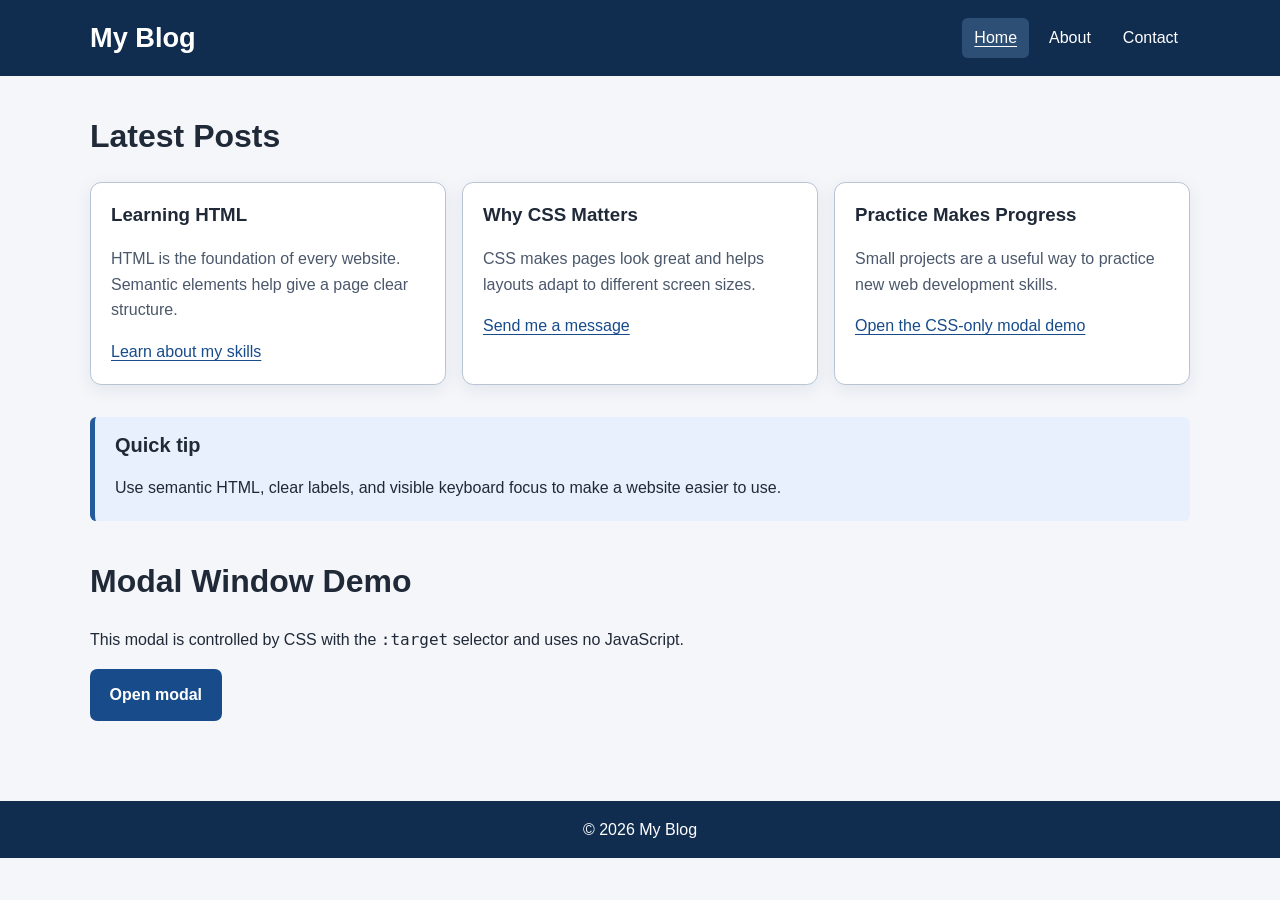
<file: index.html>
<!DOCTYPE html>
<html lang="en">
<head>
    <meta charset="UTF-8">
    <meta name="viewport" content="width=device-width, initial-scale=1.0">
    <meta name="description" content="My Blog: notes about learning HTML and CSS.">
    <title>Home | My Blog</title>
    <link rel="stylesheet" href="css/Stylesheet.css">
</head>
<body>
    <a class="skip-link" href="#main-content">Skip to main content</a>
    <header>
        <div class="container header-content">
            <h1><a href="index.html">My Blog</a></h1>
            <nav aria-label="Main navigation">
                <a href="index.html" aria-current="page">Home</a>
                <a href="about.html">About</a>
                <a href="contact.html">Contact</a>
            </nav>
        </div>
    </header>

    <main id="main-content" class="container">
        <section aria-labelledby="latest-posts">
            <h2 id="latest-posts">Latest Posts</h2>
            <div class="card-grid">
                <article class="card">
                    <h3>Learning HTML</h3>
                    <p>HTML is the foundation of every website. Semantic elements help give a page clear structure.</p>
                    <a href="about.html">Learn about my skills</a>
                </article>
                <article class="card">
                    <h3>Why CSS Matters</h3>
                    <p>CSS makes pages look great and helps layouts adapt to different screen sizes.</p>
                    <a href="contact.html">Send me a message</a>
                </article>
                <article class="card">
                    <h3>Practice Makes Progress</h3>
                    <p>Small projects are a useful way to practice new web development skills.</p>
                    <a href="#css-modal">Open the CSS-only modal demo</a>
                </article>
            </div>
        </section>

        <aside class="alert alert-info" role="note" aria-labelledby="tip-title">
            <h2 id="tip-title">Quick tip</h2>
            <p>Use semantic HTML, clear labels, and visible keyboard focus to make a website easier to use.</p>
        </aside>

        <section class="component-demo" aria-labelledby="modal-demo-title">
            <h2 id="modal-demo-title">Modal Window Demo</h2>
            <p>This modal is controlled by CSS with the <code>:target</code> selector and uses no JavaScript.</p>
            <a class="button" href="#css-modal">Open modal</a>
        </section>

        <section id="css-modal" class="modal" role="dialog" aria-modal="true" aria-labelledby="modal-title">
            <div class="modal-content">
                <a class="modal-close" href="#main-content" aria-label="Close modal">×</a>
                <h2 id="modal-title">Welcome to My Blog</h2>
                <p>This is a CSS-only modal window. Select Close to return to the page.</p>
                <a class="button button-secondary" href="#main-content">Close</a>
            </div>
        </section>
    </main>

    <footer>
        <div class="container">
            <p>&copy; 2026 My Blog</p>
        </div>
    </footer>
</body>
</html>
</file>
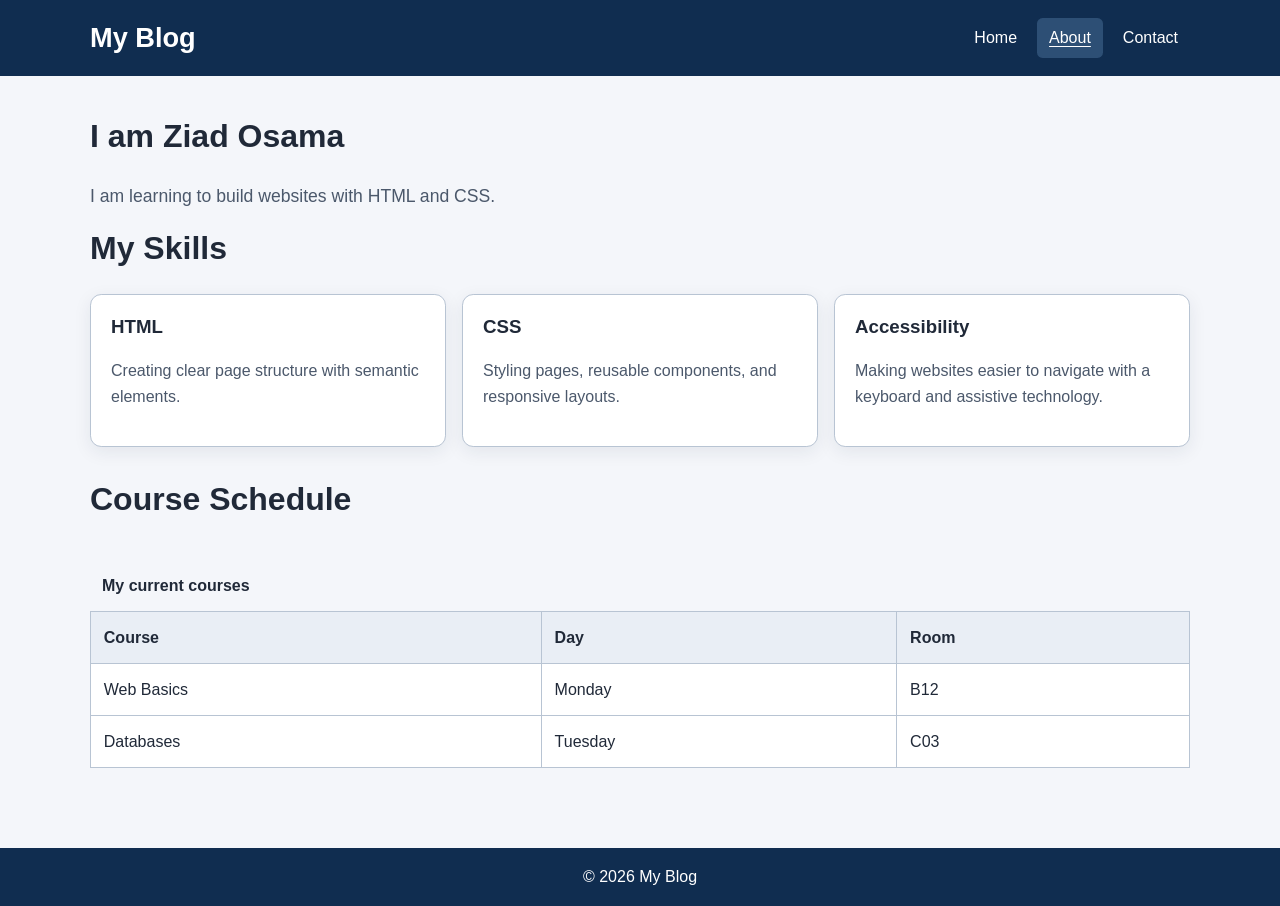
<file: about.html>
<!DOCTYPE html>
<html lang="en">
<head>
    <meta charset="UTF-8">
    <meta name="viewport" content="width=device-width, initial-scale=1.0">
    <meta name="description" content="About Mohamed Adel and his web development skills.">
    <title>About | My Blog</title>
    <link rel="stylesheet" href="css/Stylesheet.css">
</head>
<body>
    <a class="skip-link" href="#main-content">Skip to main content</a>
    <header>
        <div class="container header-content">
            <h1><a href="index.html">My Blog</a></h1>
            <nav aria-label="Main navigation">
                <a href="index.html">Home</a>
                <a href="about.html" aria-current="page">About</a>
                <a href="contact.html">Contact</a>
            </nav>
        </div>
    </header>

    <main id="main-content" class="container">
        <section aria-labelledby="about-heading">
            <h2 id="about-heading">I am Ziad Osama</h2>
            <p class="intro">I am learning to build websites with HTML and CSS.</p>
        </section>

        <section aria-labelledby="skills-heading">
            <h2 id="skills-heading">My Skills</h2>
            <div class="card-grid">
                <article class="card">
                    <h3>HTML</h3>
                    <p>Creating clear page structure with semantic elements.</p>
                </article>
                <article class="card">
                    <h3>CSS</h3>
                    <p>Styling pages, reusable components, and responsive layouts.</p>
                </article>
                <article class="card">
                    <h3>Accessibility</h3>
                    <p>Making websites easier to navigate with a keyboard and assistive technology.</p>
                </article>
            </div>
        </section>

        <section aria-labelledby="schedule-heading">
            <h2 id="schedule-heading">Course Schedule</h2>
            <div class="table-wrapper">
                <table>
                    <caption>My current courses</caption>
                    <thead>
                        <tr><th scope="col">Course</th><th scope="col">Day</th><th scope="col">Room</th></tr>
                    </thead>
                    <tbody>
                        <tr><td>Web Basics</td><td>Monday</td><td>B12</td></tr>
                        <tr><td>Databases</td><td>Tuesday</td><td>C03</td></tr>
                    </tbody>
                </table>
            </div>
        </section>
    </main>

    <footer>
        <div class="container">
            <p>&copy; 2026 My Blog</p>
        </div>
    </footer>
</body>
</html>
</file>
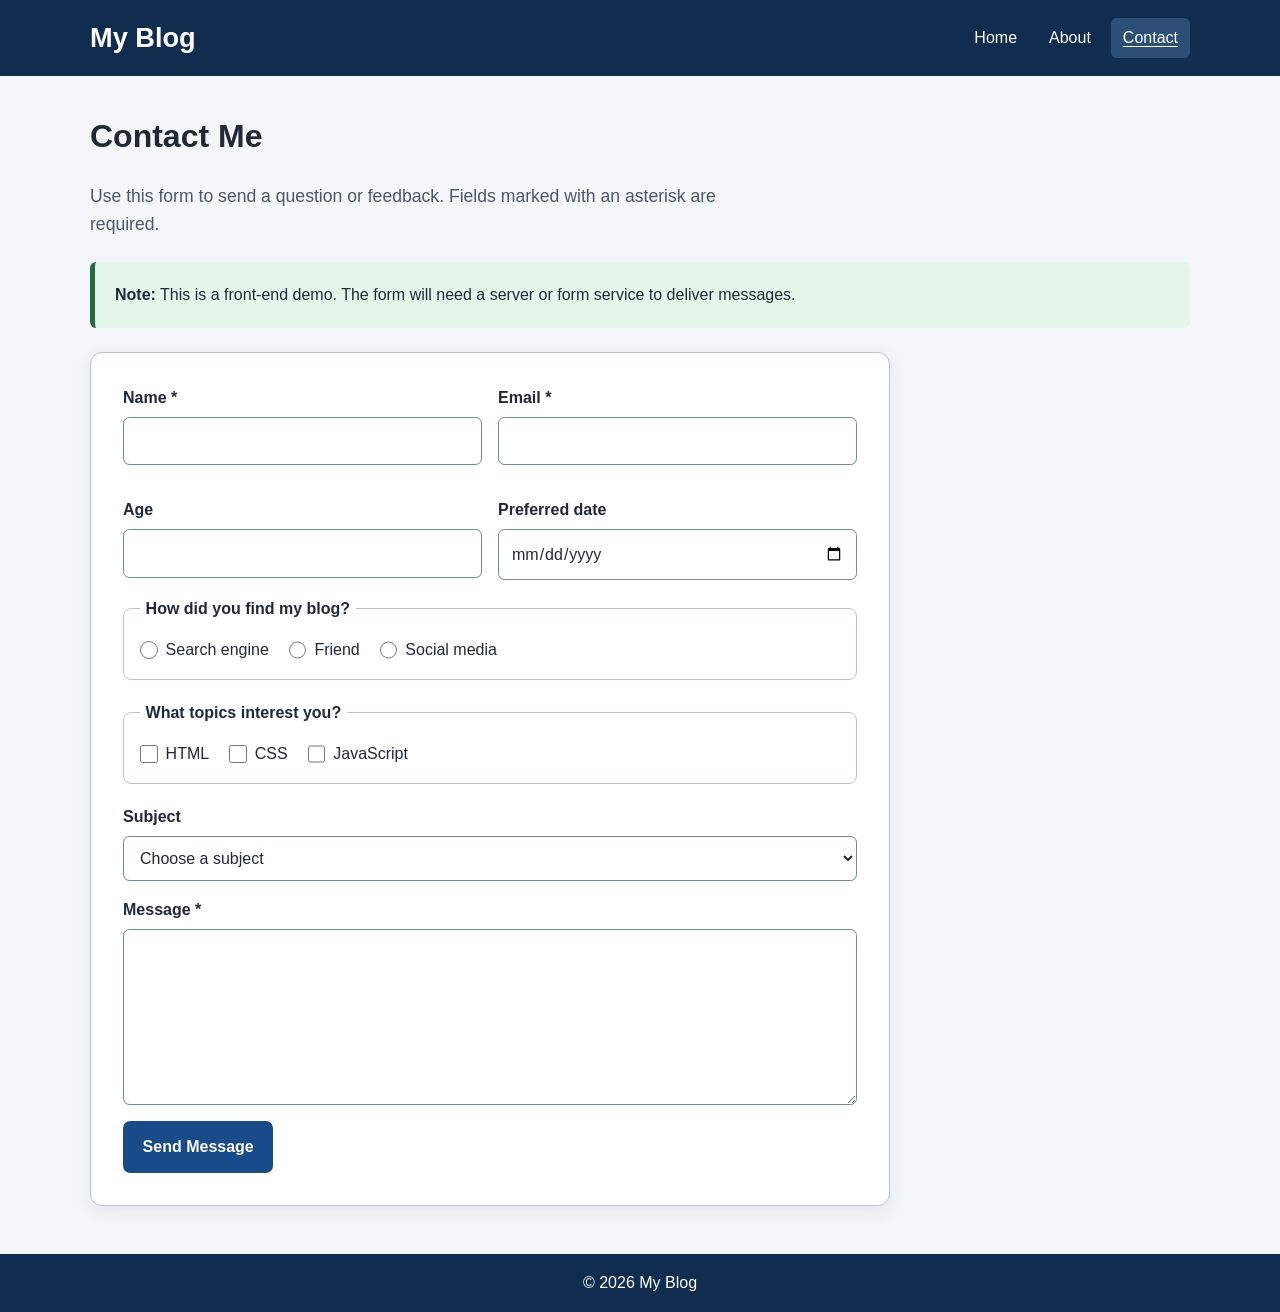
<file: contact.html>
<!DOCTYPE html>
<html lang="en">
<head>
    <meta charset="UTF-8">
    <meta name="viewport" content="width=device-width, initial-scale=1.0">
    <meta name="description" content="Contact My Blog using the contact form.">
    <title>Contact | My Blog</title>
    <link rel="stylesheet" href="css/Stylesheet.css">
</head>
<body>
    <a class="skip-link" href="#main-content">Skip to main content</a>
    <header>
        <div class="container header-content">
            <h1><a href="index.html">My Blog</a></h1>
            <nav aria-label="Main navigation">
                <a href="index.html">Home</a>
                <a href="about.html">About</a>
                <a href="contact.html" aria-current="page">Contact</a>
            </nav>
        </div>
    </header>

    <main id="main-content" class="container">
        <section aria-labelledby="contact-heading">
            <h2 id="contact-heading">Contact Me</h2>
            <p class="intro">Use this form to send a question or feedback. Fields marked with an asterisk are required.</p>

            <div class="alert alert-success" role="status">
                <p><strong>Note:</strong> This is a front-end demo. The form will need a server or form service to deliver messages.</p>
            </div>

            <form class="contact-form" action="#" method="get">
                <div class="form-grid">
                    <div class="form-field">
                        <label for="name">Name <span aria-hidden="true">*</span></label>
                        <input id="name" name="name" type="text" autocomplete="name" required>
                    </div>
                    <div class="form-field">
                        <label for="email">Email <span aria-hidden="true">*</span></label>
                        <input id="email" name="email" type="email" autocomplete="email" required>
                    </div>
                    <div class="form-field">
                        <label for="age">Age</label>
                        <input id="age" name="age" type="number" min="1" max="120">
                    </div>
                    <div class="form-field">
                        <label for="preferred-date">Preferred date</label>
                        <input id="preferred-date" name="preferred-date" type="date">
                    </div>
                </div>

                <fieldset class="choice-group">
                    <legend>How did you find my blog?</legend>
                    <div class="choice-list">
                        <label class="choice"><input type="radio" name="source" value="search"> Search engine</label>
                        <label class="choice"><input type="radio" name="source" value="friend"> Friend</label>
                        <label class="choice"><input type="radio" name="source" value="social"> Social media</label>
                    </div>
                </fieldset>

                <fieldset class="choice-group">
                    <legend>What topics interest you?</legend>
                    <div class="choice-list">
                        <label class="choice"><input type="checkbox" name="interest" value="html"> HTML</label>
                        <label class="choice"><input type="checkbox" name="interest" value="css"> CSS</label>
                        <label class="choice"><input type="checkbox" name="interest" value="javascript"> JavaScript</label>
                    </div>
                </fieldset>

                <div class="form-field">
                    <label for="subject">Subject</label>
                    <select id="subject" name="subject">
                        <option value="">Choose a subject</option>
                        <option value="question">Question</option>
                        <option value="feedback">Feedback</option>
                        <option value="help">Help</option>
                    </select>
                </div>

                <div class="form-field">
                    <label for="message">Message <span aria-hidden="true">*</span></label>
                    <textarea id="message" name="message" rows="6" required></textarea>
                </div>

                <button class="button" type="submit">Send Message</button>
            </form>
        </section>
    </main>

    <footer>
        <div class="container">
            <p>&copy; 2026 My Blog</p>
        </div>
    </footer>
</body>
</html>
</file>
<file: css/Stylesheet.css>
/* Shared styles for all My Blog pages */
:root {
    color-scheme: light;
    --page-bg: #f4f6fa;
    --surface: #ffffff;
    --surface-alt: #e9eef5;
    --text: #202938;
    --muted: #4b586b;
    --brand: #174b8a;
    --brand-hover: #103764;
    --border: #b8c4d3;
    --alert-info-bg: #e7f0fc;
    --alert-info-border: #235a9b;
    --alert-success-bg: #e5f5e9;
    --alert-success-border: #216e3a;
    --shadow: 0 5px 18px rgb(24 39 58 / 8%);
}

* {
    box-sizing: border-box;
}

html {
    scroll-behavior: smooth;
}

body {
    margin: 0;
    background: var(--page-bg);
    color: var(--text);
    font-family: Arial, Helvetica, sans-serif;
    font-size: 1rem;
    line-height: 1.6;
}

a {
    color: var(--brand);
    text-underline-offset: 0.18em;
}

a:hover {
    color: var(--brand-hover);
}

a:focus-visible,
button:focus-visible,
input:focus-visible,
select:focus-visible,
textarea:focus-visible {
    outline: 3px solid #d58a00;
    outline-offset: 3px;
}

.container {
    width: min(100% - 2rem, 1100px);
    margin-inline: auto;
}

.skip-link {
    position: absolute;
    top: -5rem;
    left: 1rem;
    z-index: 100;
    padding: 0.75rem 1rem;
    border: 2px solid var(--brand);
    border-radius: 0.4rem;
    background: var(--surface);
    color: var(--text);
}

.skip-link:focus {
    top: 1rem;
}

header,
footer {
    background: #102d50;
    color: #ffffff;
}

.header-content {
    display: flex;
    flex-direction: column;
    align-items: flex-start;
    gap: 0.75rem;
    padding-block: 1rem;
}

header h1 {
    margin: 0;
    font-size: 1.7rem;
}

header h1 a {
    color: #ffffff;
    text-decoration: none;
}

nav {
    display: flex;
    flex-wrap: wrap;
    gap: 0.5rem;
}

nav a {
    display: inline-block;
    padding: 0.45rem 0.75rem;
    border-radius: 0.35rem;
    color: #ffffff;
    text-decoration: none;
}

nav a:hover,
nav a[aria-current="page"] {
    background: #2d4f75;
    color: #ffffff;
    text-decoration: underline;
}

main.container {
    min-height: 65vh;
    padding-block: 2rem 3rem;
}

h2 {
    margin-top: 0.5rem;
    font-size: clamp(1.5rem, 3vw, 2rem);
    line-height: 1.25;
}

h3 {
    line-height: 1.3;
}

.intro {
    max-width: 70ch;
    color: var(--muted);
    font-size: 1.1rem;
}

.card-grid {
    display: grid;
    grid-template-columns: minmax(0, 1fr);
    gap: 1rem;
    margin-block: 1.5rem 2rem;
}

.card {
    padding: 1.25rem;
    border: 1px solid var(--border);
    border-radius: 0.7rem;
    background: var(--surface);
    box-shadow: var(--shadow);
}

.card h3 {
    margin-top: 0;
}

.card p {
    color: var(--muted);
}

.alert {
    margin-block: 1.5rem;
    padding: 1rem 1.25rem;
    border-left: 5px solid;
    border-radius: 0.4rem;
}

.alert h2 {
    margin-top: 0;
    font-size: 1.25rem;
}

.alert p {
    margin-block: 0.25rem;
}

.alert-info {
    border-color: var(--alert-info-border);
    background: var(--alert-info-bg);
}

.alert-success {
    border-color: var(--alert-success-border);
    background: var(--alert-success-bg);
}

.component-demo {
    padding-block: 0.5rem 2rem;
}

.button {
    display: inline-block;
    padding: 0.7rem 1.1rem;
    border: 2px solid var(--brand);
    border-radius: 0.45rem;
    background: var(--brand);
    color: #ffffff;
    font: inherit;
    font-weight: 700;
    text-align: center;
    text-decoration: none;
    cursor: pointer;
}

.button:hover {
    border-color: var(--brand-hover);
    background: var(--brand-hover);
    color: #ffffff;
}

.button-secondary {
    border-color: var(--brand);
    background: transparent;
    color: var(--brand);
}

.button-secondary:hover {
    background: var(--brand);
    color: #ffffff;
}

/* CSS-only modal: opening/closing is driven by URL fragment, not JavaScript */
.modal {
    display: none;
    position: fixed;
    inset: 0;
    z-index: 50;
    overflow-y: auto;
    padding: 1rem;
    background: rgb(0 0 0 / 72%);
}

.modal:target {
    display: grid;
    place-items: center;
}

.modal-content {
    position: relative;
    width: min(100%, 520px);
    padding: 2rem;
    border-radius: 0.75rem;
    background: var(--surface);
    color: var(--text);
    box-shadow: var(--shadow);
}

.modal-content h2 {
    margin-top: 0;
    padding-right: 1.5rem;
}

.modal-close {
    position: absolute;
    top: 0.45rem;
    right: 1rem;
    color: var(--text);
    font-size: 2rem;
    line-height: 1;
    text-decoration: none;
}

/* Form component library */
.contact-form {
    max-width: 800px;
    padding: clamp(1rem, 3vw, 2rem);
    border: 1px solid var(--border);
    border-radius: 0.75rem;
    background: var(--surface);
    box-shadow: var(--shadow);
}

.form-grid {
    display: grid;
    grid-template-columns: minmax(0, 1fr);
    gap: 1rem;
}

.form-field {
    display: flex;
    flex-direction: column;
    gap: 0.4rem;
    margin-bottom: 1rem;
}

label,
legend {
    font-weight: 700;
}

input,
select,
textarea {
    width: 100%;
    min-height: 2.8rem;
    padding: 0.65rem 0.75rem;
    border: 1px solid #75849a;
    border-radius: 0.4rem;
    background: var(--surface);
    color: var(--text);
    font: inherit;
}

textarea {
    min-height: 9rem;
    resize: vertical;
}

input[type="radio"],
input[type="checkbox"] {
    width: 1.1rem;
    min-height: 1.1rem;
    height: 1.1rem;
    margin: 0;
    accent-color: var(--brand);
}

.choice-group {
    margin: 0 0 1.25rem;
    padding: 1rem;
    border: 1px solid var(--border);
    border-radius: 0.5rem;
}

.choice-group legend {
    padding-inline: 0.35rem;
}

.choice-list {
    display: flex;
    flex-wrap: wrap;
    gap: 0.75rem 1.25rem;
}

.choice {
    display: inline-flex;
    align-items: center;
    gap: 0.5rem;
    font-weight: 400;
}

.table-wrapper {
    overflow-x: auto;
}

table {
    width: 100%;
    margin-block: 1rem 2rem;
    border-collapse: collapse;
    background: var(--surface);
}

caption {
    padding: 0.75rem;
    font-weight: 700;
    text-align: left;
}

th,
td {
    padding: 0.8rem;
    border: 1px solid var(--border);
    text-align: left;
}

th {
    background: var(--surface-alt);
}

footer {
    padding-block: 1rem;
}

footer p {
    margin: 0;
    text-align: center;
}

/* Tablet: two columns */
@media (min-width: 600px) {
    .header-content {
        flex-direction: row;
        justify-content: space-between;
        align-items: center;
    }

    .card-grid,
    .form-grid {
        grid-template-columns: repeat(2, minmax(0, 1fr));
    }
}

/* Desktop: three columns */
@media (min-width: 900px) {
    .card-grid {
        grid-template-columns: repeat(3, minmax(0, 1fr));
    }
}

/* Dark mode follows the user's operating-system preference */
@media (prefers-color-scheme: dark) {
    :root {
        color-scheme: dark;
        --page-bg: #101722;
        --surface: #192536;
        --surface-alt: #29384b;
        --text: #f2f5fa;
        --muted: #c5cfdd;
        --brand: #a8cbff;
        --brand-hover: #c9e0ff;
        --border: #56657a;
        --alert-info-bg: #1b304b;
        --alert-info-border: #9cc2ff;
        --alert-success-bg: #183827;
        --alert-success-border: #83d6a0;
        --shadow: 0 5px 18px rgb(0 0 0 / 22%);
    }

    header,
    footer {
        background: #080e17;
    }

    nav a:hover,
    nav a[aria-current="page"] {
        background: #293d56;
    }

    .button {
        background: #a8cbff;
        border-color: #a8cbff;
        color: #101722;
    }

    .button:hover {
        background: #c9e0ff;
        border-color: #c9e0ff;
        color: #101722;
    }

    .button-secondary {
        background: transparent;
        color: var(--brand);
    }

    input,
    select,
    textarea {
        border-color: #8493a8;
    }
}

/* Respect reduced-motion preferences */
@media (prefers-reduced-motion: reduce) {
    html {
        scroll-behavior: auto;
    }
}
</file>
